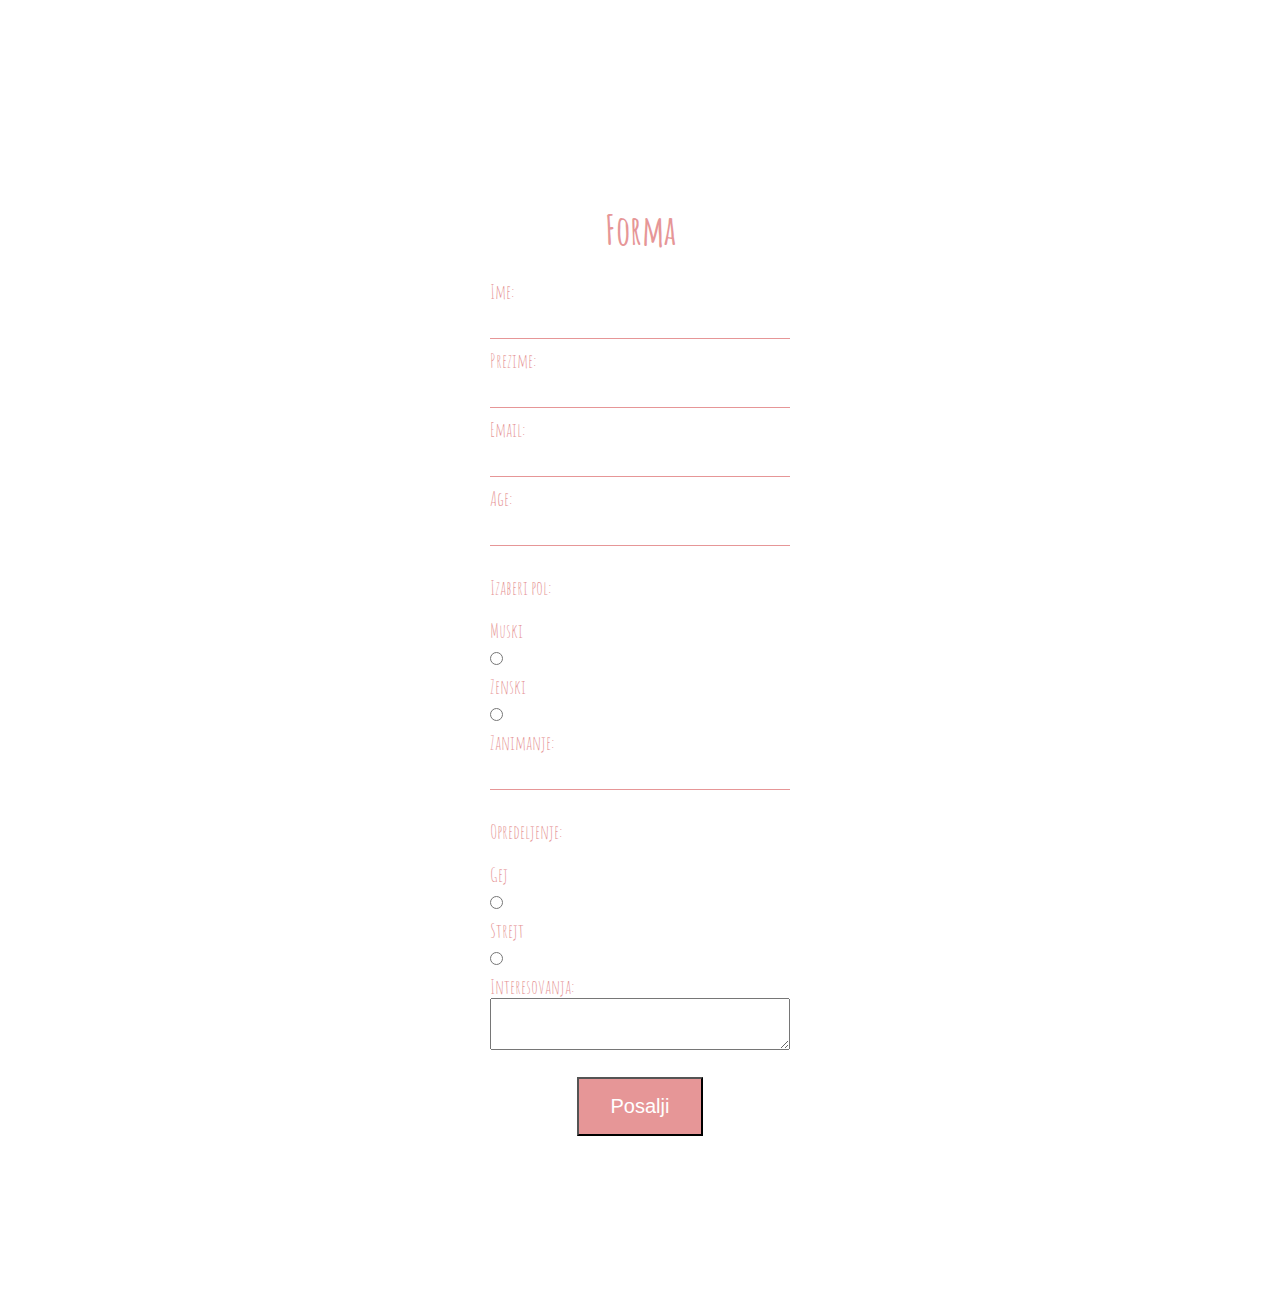
<file: Forma Domaci_4/domaci4forma.html>
<!DOCTYPE html>
<html>
<head>
	<meta charset="utf-8">
	<title>Forma</title>
	<link href="https://fonts.googleapis.com/css?family=Amatic+SC" rel="stylesheet">
	<link rel="stylesheet" type="text/css" href="normalize.css">
	<link rel="stylesheet" type="text/css" href="style.css">

</head>
<body>
	<form>
		<h1>Forma</h1>

		<label for="ime">Ime:</label>
		<input type="text" name="Ime" id="ime">

		<label for="prezime">Prezime:</label>
		<input type="text" name="Prezime" id="prezime">

		<label for="mejl">Email:</label>
		<input type="email" name="mejl" id="mejl">

		<label for="godine">Age:</label>
		<input type="number" name="godine" id="godine">

		<p>Izaberi pol:</p>
		<label for="muski">Muski</label>
		<input type="radio" name="pol" id="muski">
		<label for="zenski">Zenski</label>
		<input type="radio" name="pol" id="zenski">

		<label for="zanimanje">Zanimanje:</label>
		<input type="text" name="zanimanje" id="zanimanje">

		<p>Opredeljenje:</p>
		<label for="gej">Gej</label>
		<input type="radio" name="opredeljenje" id="gej">
		<label for="strejt">Strejt</label>
		<input type="radio" name="opredeljenje" id="strejt">

		<label for="interesovanja">Interesovanja:</label><br>
		<textarea></textarea><br><br>
		
		<input type="submit" value="Posalji">
	</form>

</body>
</html>
</file>
<file: Forma Domaci_4/style.css>
* {
	box-sizing: border-box;
}

body {
	font-family: 'Amatic SC', cursive;
	font-size: 20px;
	background-image:url(http://img.freepik.com/free-vector/pink-pattern-design_1235-129.jpg?size=338&ext=jpg);

}

form {
	margin:100px auto;
	background-color: white;
	color: #E69697;
	width: 600px;
	padding:80px 150px;
	border-radius: 5px;
}

h1 {
	text-align: center;
}
input {
	display: block;
	margin: 10px 0;
}

input[type="text"],
input[type="email"],
input[type="number"] {
	width: 300px;
	display: inline-block;
	border:none;
	border-bottom: 1px solid #E69697;
}

textarea {
	width: 300px;
	display: inline-block;
}

input[type=submit] {
	background-color: #E69697;
	color: white;
	margin: auto;
	padding: 16px 32px;
	cursor: pointer;
}
</file>
